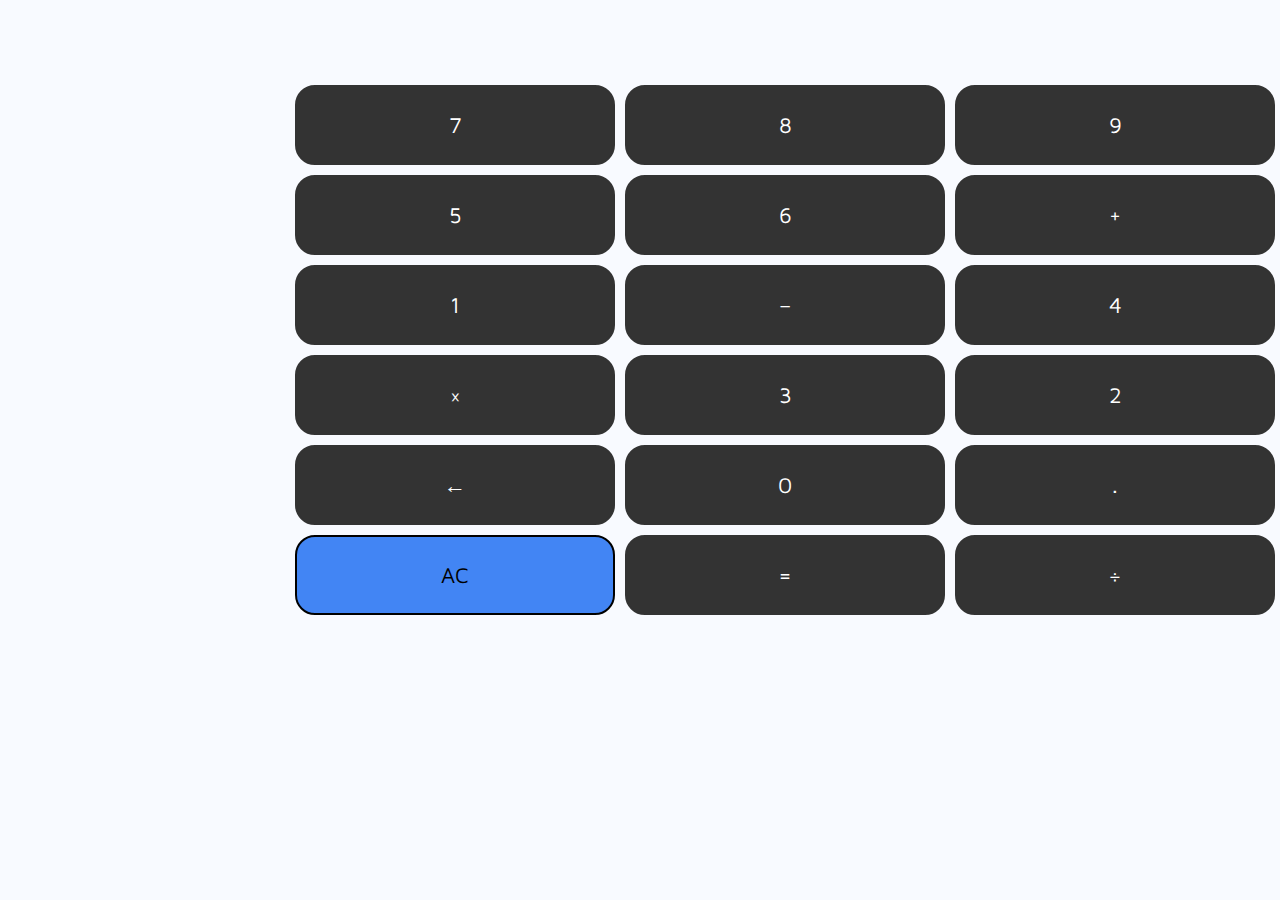
<file: index.html>
<!DOCTYPE html>
<html lang="en">
<head>
    <meta http-equiv="X-UA-Compatible" content="IE=edge">
    <link rel="icon" href="https://mrepol742.github.io/favicon.ico" type="image/x-icon">
    <meta property="og:type" content="website" />
    <meta charset="utf-8">
    <meta property="og:image:alt" content="Picture of Melvin Jones Repol">
    <meta property="twitter:image:src" content="https://mrepol742.github.io/images/mrepol742.png" />
    <meta property="twitter:title"
      content="Calculator - Melvin Jones Repol" />
    <meta property="twitter:description"
      content="A simple sample of calculator made in JavaScript." />
    <meta property="og:title"
      content="Calculator - Melvin Jones Repol">
    <meta property="og:url" content="https://mrepol742.github.io/calculator/">
    <link rel="license" href="https://raw.githubusercontent.com/mrepol742/calculator/master/LICENSE">
    <link rel="canonical" href="https://mrepol742.github.io/calculator/">
    <meta content="origin" name="referrer">
    <meta name="robots" content="max-snippet:-1,max-image-preview:large,max-video-preview:-1">
    <link rel="alternate" type="application/rss+xml" title="Melvin Jones Repol » Feed"
      href="https://mrepol742.github.io/rss/rss.xml">
    <meta property="og:site_name"
      content="Calculator - Melvin Jones Repol">
    <meta property="og:description"
      content="A simple sample of calculator made in JavaScript.">
    <meta property="og:image" content="https://mrepol742.github.io/images/mrepol742.png">
    <meta name="theme-color" content="#ffffff">
    <meta name="keywords" content="melvin jones repol, mrepol742, calculator">
    <meta name="viewport" content="width=device-width, initial-scale=1">
    <meta name="description"
      content="A simple sample of calculator made in JavaScript.">
    <meta name="author" content="Melvin Jones Repol">
  
    <meta name="twitter:creator" content="@mrepol742" />
  <meta name="twitter:site" content="@mrepol742" />
  <meta name="robots" content="noodp, noydir" /> 
    <meta name="twitter:domain" content="mrepol742.github.io" />
    <meta name="twitter:card" content="summary_large_image">
    <link rel="manifest" href="https://mrepol742.github.io/site.webmanifest">
    <meta name="hostname" content="mrepol742.github.io">
    <link rel="shortcut icon" href="https://mrepol742.github.io/favicon.png">
    <script>(function (w, d, s, l, i) {
        w[l] = w[l] || []; w[l].push({
          'gtm.start':
            new Date().getTime(), event: 'gtm.js'
        }); var f = d.getElementsByTagName(s)[0],
          j = d.createElement(s), dl = l != 'dataLayer' ? '&l=' + l : ''; j.async = true; j.src =
            'https://www.googletagmanager.com/gtm.js?id=' + i + dl; f.parentNode.insertBefore(j, f);
      })(window, document, 'script', 'dataLayer', 'GTM-TFD9TXR');</script>
    <link rel="apple-touch-icon" href="https://mrepol742.github.io/favicon.png">
    <title>Calculator - Melvin Jones Repol</title>
    <link rel="stylesheet" href="calculator.css">
</head>

<body>
    <noscript><iframe src="https://www.googletagmanager.com/ns.html?id=GTM-TFD9TXR" height="0" width="0"
        style="display:none;visibility:hidden"></iframe></noscript>
    <form name="c">
        <div class="calc">
            <input type="text" name="a" id="txt" class="ans" disabled><br>
        </div>
        <div class="body">
            <br>
            <input type="button" value="9" class="nums" onclick="document.c.a.value+='9'">
            <input type="button" value="8" onclick="document.c.a.value+='8'">
            <input type="button" onclick="document.c.a.value+='7'" value="7">
            
            
            <input type="button" value="+" class="plus" onclick="document.c.a.value+='+'"><br>
            <input type="button" value="6" class="nums1" onclick="document.c.a.value+='6'">
            <input type="button" value="5" class="nums" onclick="document.c.a.value+='5'">
            <input type="button" value="4" class="nums" onclick="document.c.a.value+='4'">
            
            <input type="button" value="–" class="minus" onclick="document.c.a.value+='-'"><br>
            <input type="button" value="1" class="nums1" onclick="document.c.a.value+='1'">
            <input type="button" value="2" class="nums2" onclick="document.c.a.value+='2'">
            <input type="button" value="3" class="nums2" onclick="document.c.a.value+='3'">
            <input type="button" value="×" class="mul" onclick="document.c.a.value+='*'"><br>
            <input type="button" value="." class="percent" onclick="document.c.a.value+='.'">
            <input type="button" value="0" class="nums3" onclick="document.c.a.value+='0'">
            <input type="button" onclick="document.c.a.value = document.c.a.value.slice(0, -1)" value="←">
            <input type="button" value="÷" class="divide" onclick="document.c.a.value+='/'"><br>
            <input type="button" value="=" class="equal" onclick="document.c.a.value=eval(document.c.a.value)">
            <input type="reset" value="AC" id="rst">
        </div>
    </div>
</body>

</html>
</file>
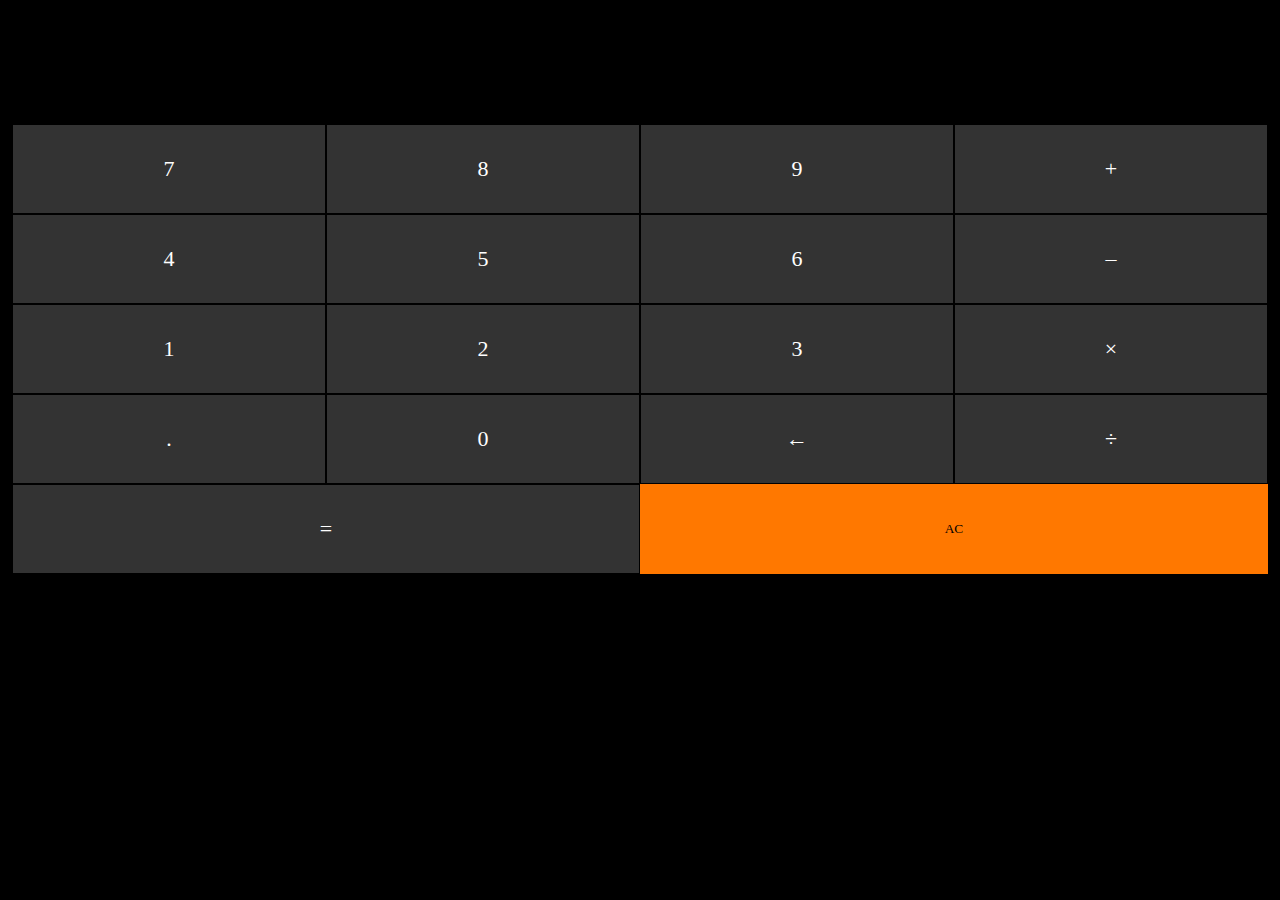
<file: calculator.droidmj.html>
<!DOCTYPE html>
<html>
<head>
<title></title>
<meta name="viewport" content="width=device-width, initial-scale=1.0" >
<style type="text/css">
body{
margin:0;
padding:12px;
display:grid;
background:#000;
}
input {
height:90px;
width:25.0005%;
float:left;
outline:none;
transition:0.2s;
font-family:maven;
}
input[type="text"]{
width:100%;
height:100px;
font-size:42px;
margin-bottom:10px;
background:transparent;
border:none;
color:#fff;
}
input[type="button"] {
background:#333;
color:#fff;
border:1px solid #000;
font-size:22px;
}
.equal{
width:50.0005%;
}
#rst{
width:50.0005%;
background:#ff7800;
border:none;
}
input:active {
background:#555;
}
input:active[type="text"]{
background:transparent;
}
@font-face maven{
font-family:maven;
src:url("MavenPro.ttf");
}
</style>
</head>
<body>
<form name="c" >
<div class="calc">
<input type="text" name="a" id="txt" class="ans" disabled><br>
</div>

<div class="body">
<br>
<input type="button" onclick="document.c.a.value+='7'" value="7">
<input type="button" value="8" onclick="document.c.a.value+='8'">
<input type="button" value="9" class="nums" onclick="document.c.a.value+='9'">
<input type="button" value="+" class="plus" onclick="document.c.a.value+='+'"><br>

<input type="button" value="4" class="nums" onclick="document.c.a.value+='4'">
<input type="button" value="5" class="nums" onclick="document.c.a.value+='5'">
<input type="button" value="6" class="nums1" onclick="document.c.a.value+='6'">
<input type="button" value="–" class="minus" onclick="document.c.a.value+='-'"><br>
<input type="button" value="1" class="nums1" onclick="document.c.a.value+='1'">
<input type="button" value="2" class="nums2" onclick="document.c.a.value+='2'">
<input type="button" value="3" class="nums2" onclick="document.c.a.value+='3'">
<input type="button" value="×" class="mul" onclick="document.c.a.value+='*'"><br>
<input type="button" value="." class="percent" onclick="document.c.a.value+='.'">
<input type="button" value="0" class="nums3" onclick="document.c.a.value+='0'">
<input type="button"  onclick="document.c.a.value = document.c.a.value.slice(0, -1)" value="←">
<input type="button" value="÷" class="divide" onclick="document.c.a.value+='/'"><br>

<input type="button" value="=" class="equal" onclick="document.c.a.value=eval(document.c.a.value)">
<input type="reset" value="AC" id="rst" >
</div>
</form>
<script type="text/javascript">
var a = document.getElementById("txt").value;
</script>
</body>
</html>
</file>
<file: calculator.css>
@font-face {
    font-family: 'Maven Pro';
    font-style: normal;
    font-weight: 400;
    font-display: swap;
    src: url("MavenPro.woff2") format('woff2');
}
  
::selection {
    background-color: #4285f4;
    color: #ffffff;
}

::-moz-selection {
    background-color: #4285f4;
    color: #ffffff;
}

body {
    background: #4286f40a !important;
    display: grid;
    color: #212121;
}

* {
    font-family: 'Maven Pro', sans-serif;
    margin: 0;
    padding: 0;
}

a {
    color: #4285f4;
    text-decoration: none;
    cursor: pointer;
}

a:hover {
    color: #000000;
}

.main {
    text-align: center;
    display: grid;
}

input {
    height: 80px;
    width: 25%;
    float: right;
    outline: none;
    transition: 0.2s;
}

input[type="text"] {
    width: 80%;
    height: 80px;
    font-size: 42px;
    background:transparent;
    border:none;
    color: #222;;
}

input[type="button"] {
    background:#333;
    color:#fff;
    border-color: #333;
    border-radius: 20px;
    border-style: solid;
    font-size: 22px;
    margin: 5px;
}

.equal {
    width: 25%;
}

#rst{
    width: 25%;
    background:#4285f4;
    border-radius: 20px;
    border-style: solid;
    font-size: 22px;
    margin: 5px;
}

input:active {
    background:#555;
}

input:active[type="text"]{
    background:transparent;
}
</file>
